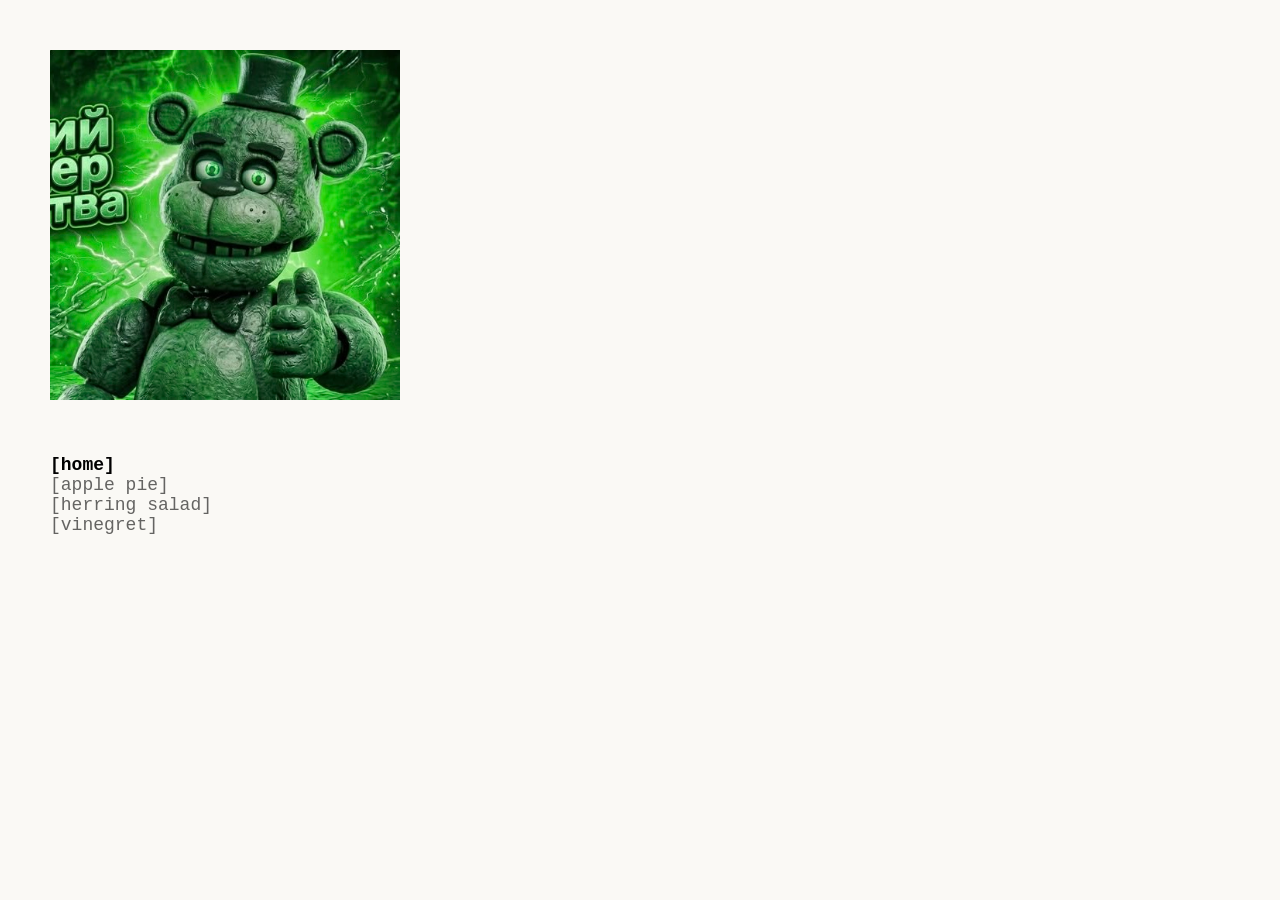
<file: index.html>
<!DOCTYPE html>
<html lang="en">
<head>
    <meta charset="UTF-8">
    <meta name="viewport" content="width=device-width, initial-scale=1.0">
    <link rel="stylesheet" href="styles.css">
    <title>Odin Recipes</title>
</head>
<body>
    <div class="left-column">
        <div class="left-column__image">
            <img
                src="images/primer.jpg"
                class="image-md"
                height="452"
                width="452"
                alt="best example of society"
            >
        </div>

        <div class="left-column__index">
            <ul>
                <a class="left-column__index__item active-link" href="./index.html">[home]</a>
                <a class="left-column__index__item" href="./recipes/apple-pie.html">[apple pie]</a>
                <a class="left-column__index__item" href="./recipes/herring-salad.html">[herring salad]</a>
                <a class="left-column__index__item" href="./recipes/vinegret.html">[vinegret]</a>
            </ul> 
        </div>
    </div>
</body>
</html>
</file>
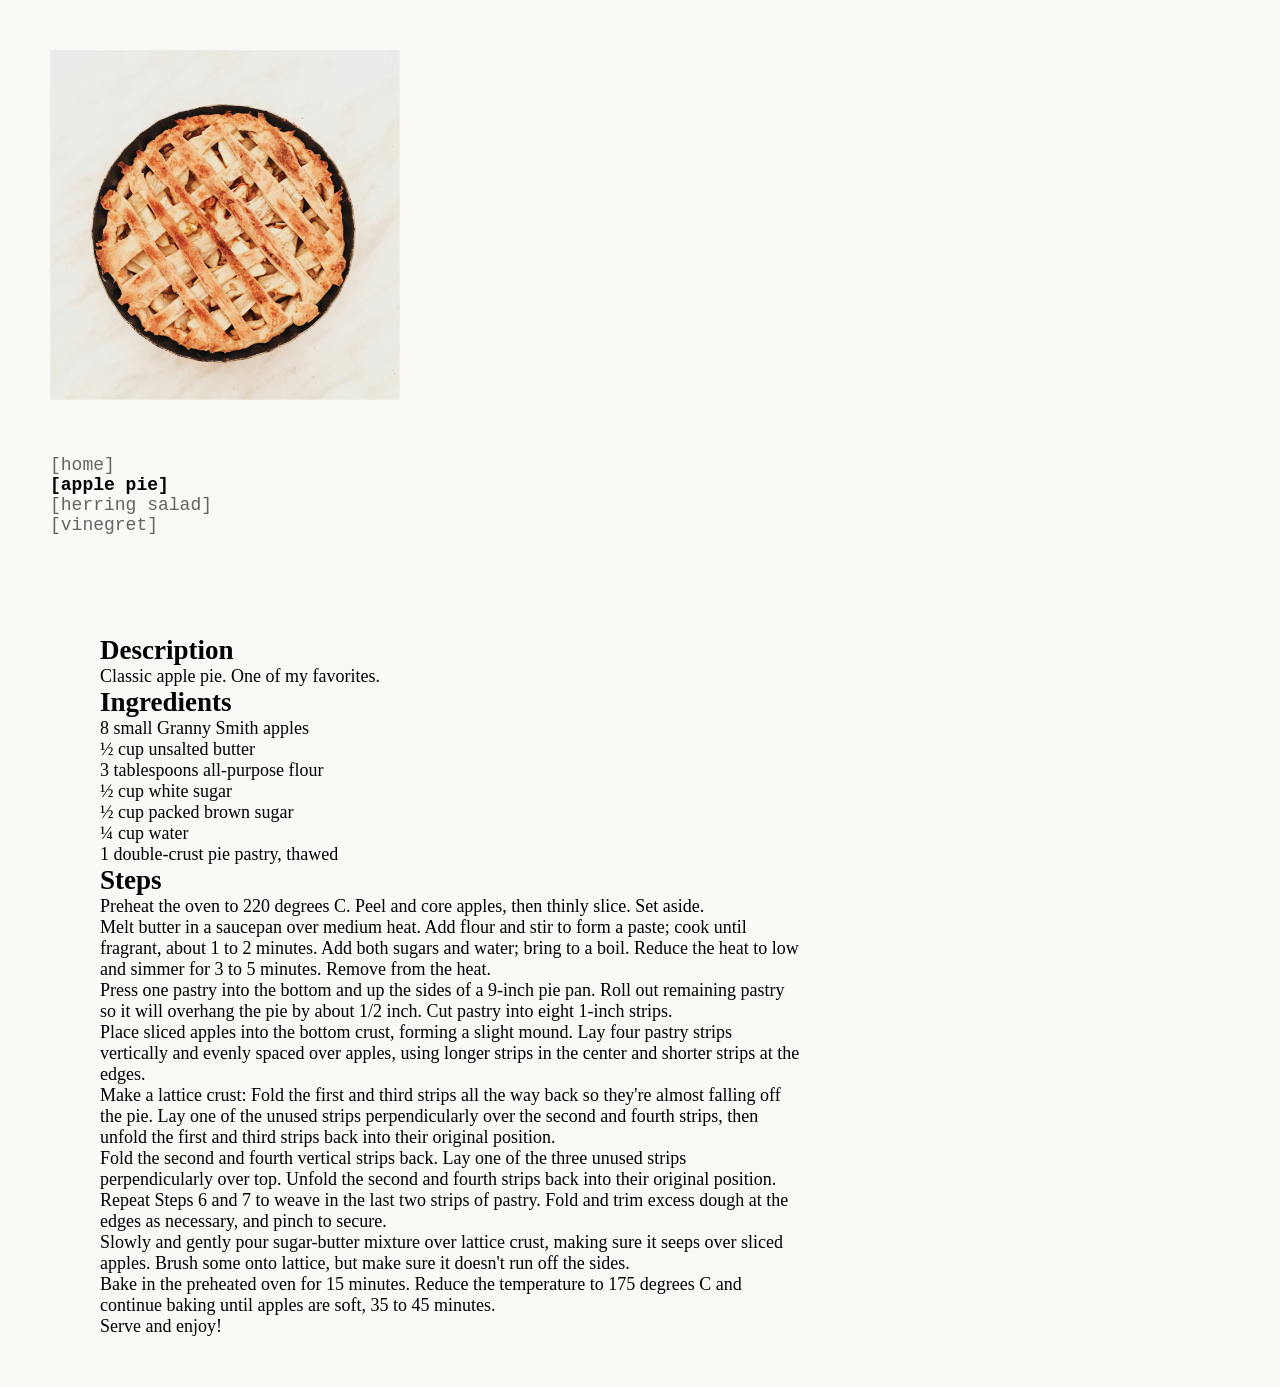
<file: recipes/apple-pie.html>
<!DOCTYPE html>
<html lang="en">
<head>
    <meta charset="UTF-8">
    <meta name="viewport" content="width=device-width, initial-scale=1.0">
    <link rel="stylesheet" href="../styles.css">
    <title>Apple pie</title>
</head>
<body>
    <div class="left-column">
        <div class="left-column__image">
            <img 
                src="../images/apple-pie.jpg"
                class="image-md"
                alt="Homemade apple pie with lattice" 
                height="2448"
                width="2448"
            >
        </div>

        <div class="left-column__index">
            <ul>
                <a class="left-column__index__item" href="../index.html">[home]</a>
                <a class="left-column__index__item active-link" href="./apple-pie.html">[apple pie]</a>
                <a class="left-column__index__item" href="./herring-salad.html">[herring salad]</a>
                <a class="left-column__index__item" href="./vinegret.html">[vinegret]</a>
            </ul> 
        </div>
    </div>
    
    <div class="right-column">
        <h2>Description</h2>
        <p>Classic apple pie. One of my favorites.</p>
        <h2>Ingredients</h2>
        <ul>
            <li>8 small Granny Smith apples</li>
            <li>½ cup unsalted butter</li>
            <li>3 tablespoons all-purpose flour</li>
            <li>½ cup white sugar</li>
            <li>½ cup packed brown sugar</li>
            <li>¼ cup water</li>
            <li>1 double-crust pie pastry, thawed</li>
        </ul>
        <h2>Steps</h2>
        <ol>
            <li>Preheat the oven to 220 degrees C. Peel and core apples, then thinly slice. Set aside.</li>
            <li>Melt butter in a saucepan over medium heat. Add flour and stir to form a paste; cook until fragrant, about 1 to 2 minutes. Add both sugars and water; bring to a boil. Reduce the heat to low and simmer for 3 to 5 minutes. Remove from the heat.</li>
            <li>Press one pastry into the bottom and up the sides of a 9-inch pie pan. Roll out remaining pastry so it will overhang the pie by about 1/2 inch. Cut pastry into eight 1-inch strips.</li>
            <li>Place sliced apples into the bottom crust, forming a slight mound. Lay four pastry strips vertically and evenly spaced over apples, using longer strips in the center and shorter strips at the edges.</li>
            <li>Make a lattice crust: Fold the first and third strips all the way back so they're almost falling off the pie. Lay one of the unused strips perpendicularly over the second and fourth strips, then unfold the first and third strips back into their original position.</li>
            <li>Fold the second and fourth vertical strips back. Lay one of the three unused strips perpendicularly over top. Unfold the second and fourth strips back into their original position. Repeat Steps 6 and 7 to weave in the last two strips of pastry. Fold and trim excess dough at the edges as necessary, and pinch to secure.</li>
            <li>Slowly and gently pour sugar-butter mixture over lattice crust, making sure it seeps over sliced apples. Brush some onto lattice, but make sure it doesn't run off the sides.</li>
            <li>Bake in the preheated oven for 15 minutes. Reduce the temperature to 175 degrees C and continue baking until apples are soft, 35 to 45 minutes.</li>
            <li>Serve and enjoy!</li>
        </ol>
    </div>
</body>
</html>
</file>
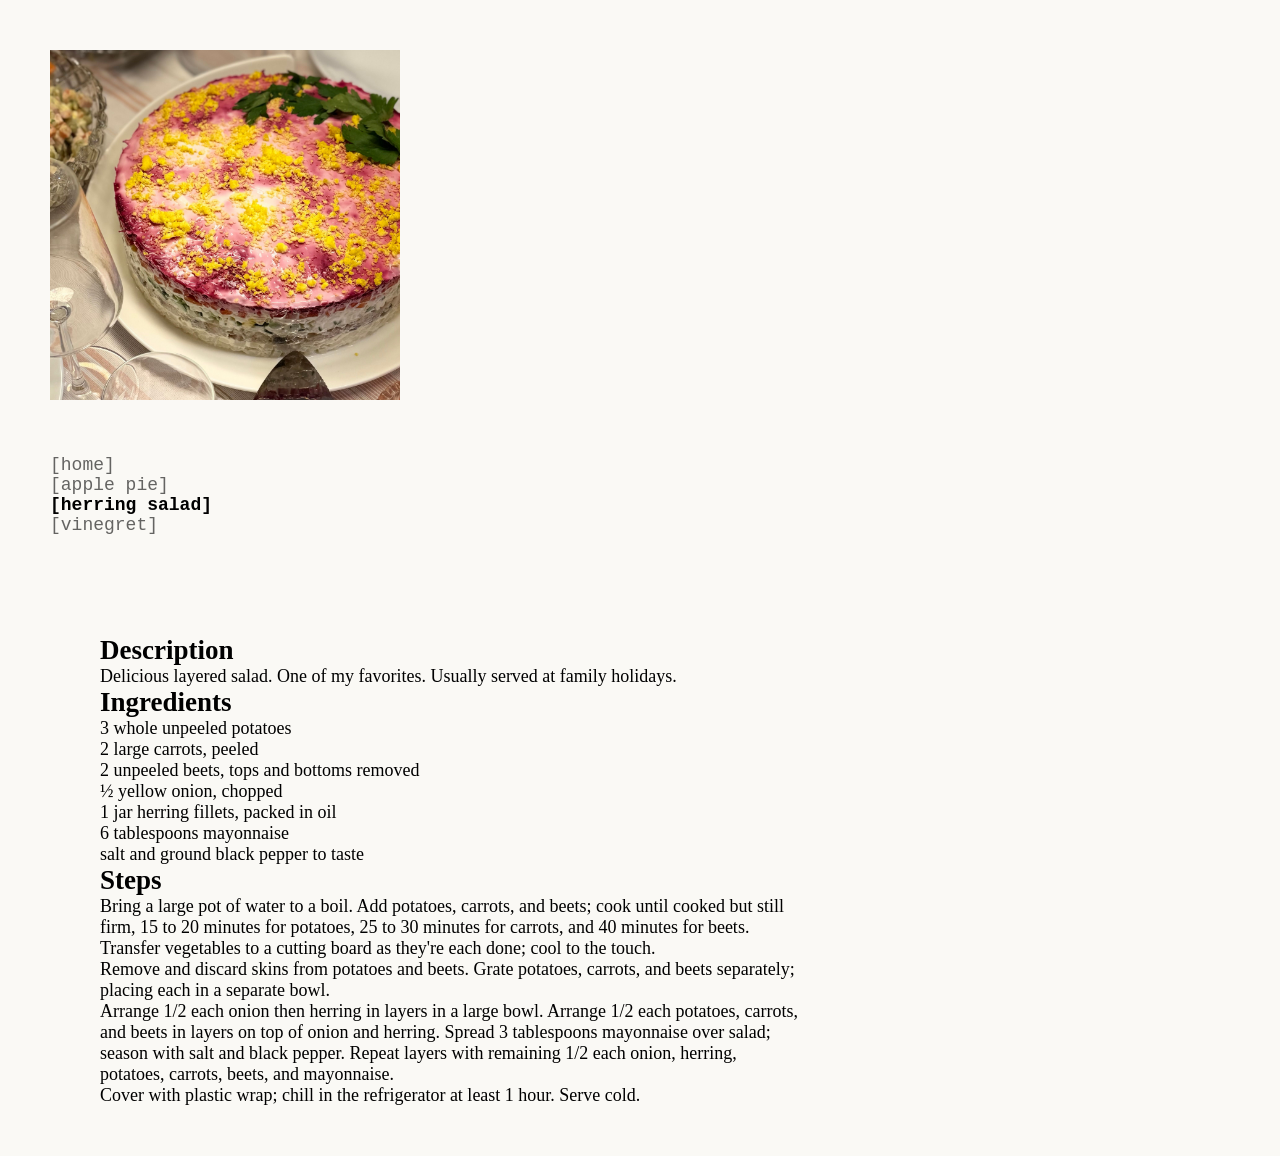
<file: recipes/herring-salad.html>
<!DOCTYPE html>
<html lang="en">
<head>
    <meta charset="UTF-8">
    <meta name="viewport" content="width=device-width, initial-scale=1.0">
    <link rel="stylesheet" href="../styles.css">
    <title>Herring salad</title>
</head>
<body>
    <div class="left-column">
        <div class="left-column__image">
            <img 
                src="../images/herring-salad.jpg" 
                class="image-md"
                alt="Russian beet salad with herring" 
                height="2268"
                width="2268"
            >
        </div>

        <div class="left-column__index">
            <ul>
                <a class="left-column__index__item" href="../index.html">[home]</a>
                <a class="left-column__index__item" href="./apple-pie.html">[apple pie]</a>
                <a class="left-column__index__item active-link" href="./herring-salad.html">[herring salad]</a>
                <a class="left-column__index__item" href="./vinegret.html">[vinegret]</a>
            </ul> 
        </div>
    </div>

    <div class="right-column">
        <h2>Description</h2>
        <p>Delicious layered salad. One of my favorites. Usually served at family holidays.</p>
        <h2>Ingredients</h2>
        <ul>
            <li>3 whole unpeeled potatoes</li>
            <li>2 large carrots, peeled</li>
            <li>2 unpeeled beets, tops and bottoms removed</li>
            <li>½ yellow onion, chopped</li>
            <li>1 jar herring fillets, packed in oil</li>
            <li>6 tablespoons mayonnaise</li>
            <li>salt and ground black pepper to taste</li>
        </ul>
        <h2>Steps</h2>
        <ol>
            <li>Bring a large pot of water to a boil. Add potatoes, carrots, and beets; cook until cooked but still firm, 15 to 20 minutes for potatoes, 25 to 30 minutes for carrots, and 40 minutes for beets. Transfer vegetables to a cutting board as they're each done; cool to the touch.</li>
            <li>Remove and discard skins from potatoes and beets. Grate potatoes, carrots, and beets separately; placing each in a separate bowl.</li>
            <li>Arrange 1/2 each onion then herring in layers in a large bowl. Arrange 1/2 each potatoes, carrots, and beets in layers on top of onion and herring. Spread 3 tablespoons mayonnaise over salad; season with salt and black pepper. Repeat layers with remaining 1/2 each onion, herring, potatoes, carrots, beets, and mayonnaise.</li>
            <li>Cover with plastic wrap; chill in the refrigerator at least 1 hour. Serve cold.</li>
        </ol>
    </div>
</body>
</html>
</file>
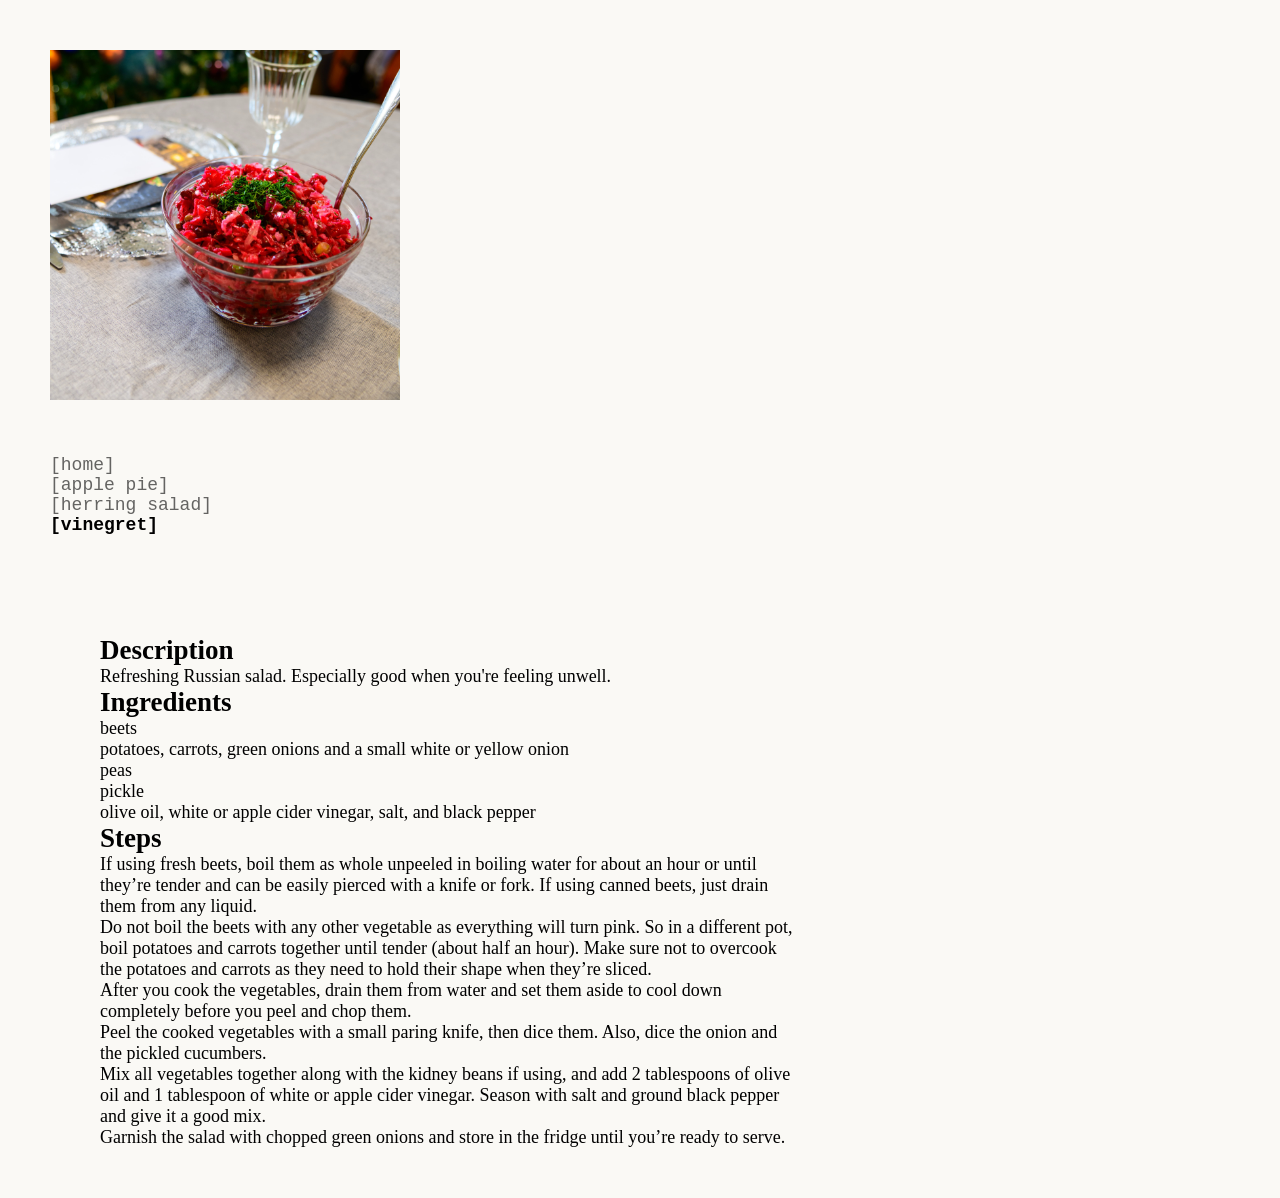
<file: recipes/vinegret.html>
<!DOCTYPE html>
<html lang="en">
<head>
    <meta charset="UTF-8">
    <meta name="viewport" content="width=device-width, initial-scale=1.0">
    <link rel="stylesheet" href="../styles.css">
    <title>Vinegret</title>
</head>
<body>
    <div class="left-column">
        <div class="left-column__image">
            <img 
                src="../images/vinegret.jpg"
                class="image-md"
                alt="Vinegret beet salad" 
                height="4128"
                width="4128"
            >
        </div>

        <div class="left-column__index">
            <ul>
                <a class="left-column__index__item" href="../index.html">[home]</a>
                <a class="left-column__index__item" href="./apple-pie.html">[apple pie]</a>
                <a class="left-column__index__item" href="./herring-salad.html">[herring salad]</a>
                <a class="left-column__index__item active-link" href="./vinegret.html">[vinegret]</a>
            </ul> 
        </div>
    </div>

    <div class="right-column">
        <h2>Description</h2>
        <p>Refreshing Russian salad. Especially good when you're feeling unwell.</p>
        <h2>Ingredients</h2>
        <ul>
            <li>beets</li>
            <li>potatoes, carrots, green onions and a small white or yellow onion</li>
            <li>peas</li>
            <li>pickle</li>
            <li>olive oil, white or apple cider vinegar, salt, and black pepper</li>
        </ul>
        <h2>Steps</h2>
        <ol>
            <li>If using fresh beets, boil them as whole unpeeled in boiling water for about an hour or until they’re tender and can be easily pierced with a knife or fork. If using canned beets, just drain them from any liquid.</li>
            <li>Do not boil the beets with any other vegetable as everything will turn pink. So in a different pot, boil potatoes and carrots together until tender (about half an hour). Make sure not to overcook the potatoes and carrots as they need to hold their shape when they’re sliced.</li>
            <li>After you cook the vegetables, drain them from water and set them aside to cool down completely before you peel and chop them.</li>
            <li>Peel the cooked vegetables with a small paring knife, then dice them. Also, dice the onion and the pickled cucumbers.</li>
            <li>Mix all vegetables together along with the kidney beans if using, and add 2 tablespoons of olive oil and 1 tablespoon of white or apple cider vinegar. Season with salt and ground black pepper and give it a good mix.</li>
            <li>Garnish the salad with chopped green onions and store in the fridge until you’re ready to serve.</li>
        </ol>
    </div>
</body>
</html>
</file>
<file: styles.css>
*, *::before, *::after {
  box-sizing: border-box;
}

*:not(dialog) {
  margin: 0;
}

body {
    background-color: #faf9f5;
    font-family: "Times New Roman", serif;
    font-size: 18px;
}

ul, ol {
    list-style-type: none;
    padding: 0;
}

.centered-header {
    text-align: center;
    vertical-align: middle;
    padding-top: 350px;
    padding-bottom: 50px;
}

.left-column {
    display: inline-block;
    vertical-align: top;
    width: 400px;
    padding: 50px;
}

.right-column {
    display: inline-block;
    vertical-align: top;
    width: 900px;
    padding: 50px 100px;
}

.image-md {
    height: 350px;
    width: 350px;
}

.left-column__image {
    margin-bottom: 50px;
}

.left-column__index__item {
    display: block;
    font-family: Courier, monospace;
    color: rgba(0, 0, 0, 0.600);
    text-decoration: none;
}

.left-column__index__item:hover {
    color: black;
    font-weight: bold;
}

.active-link {
    color: black;
    font-weight: bold;
}
</file>
